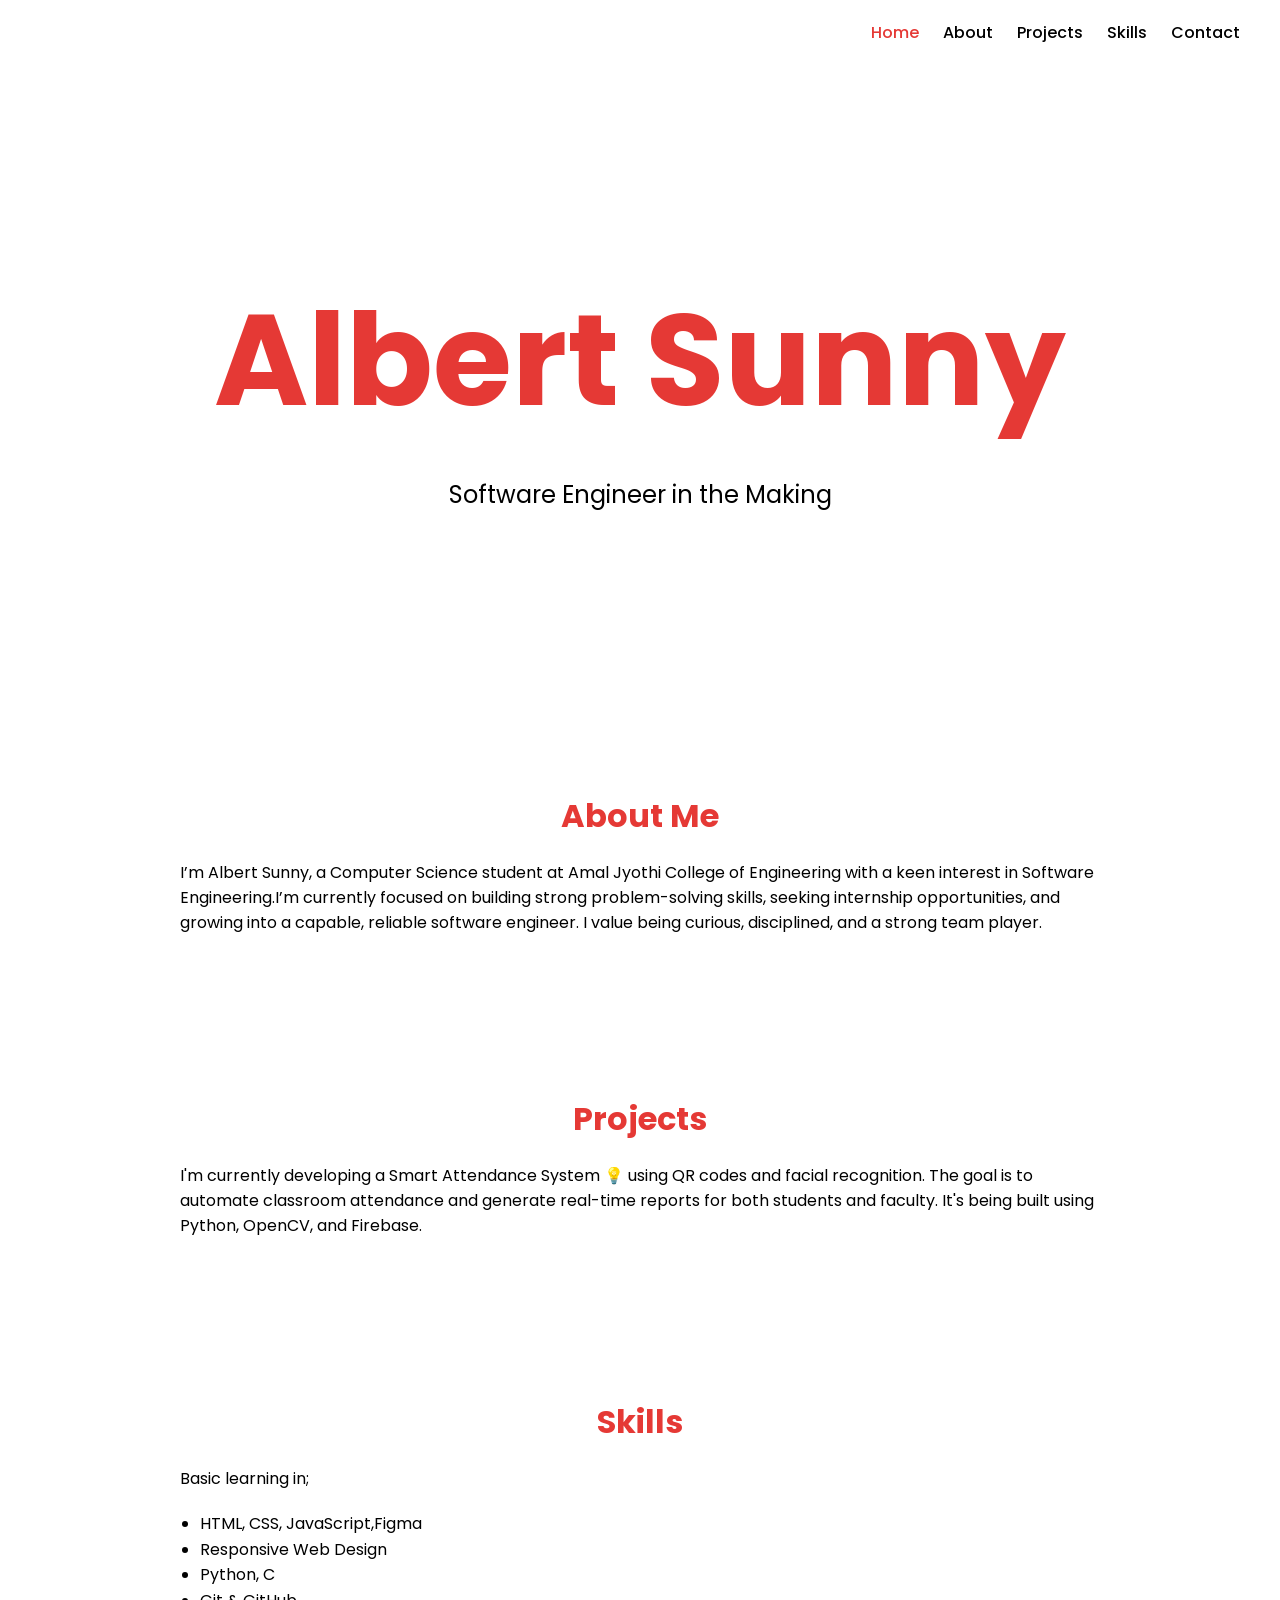
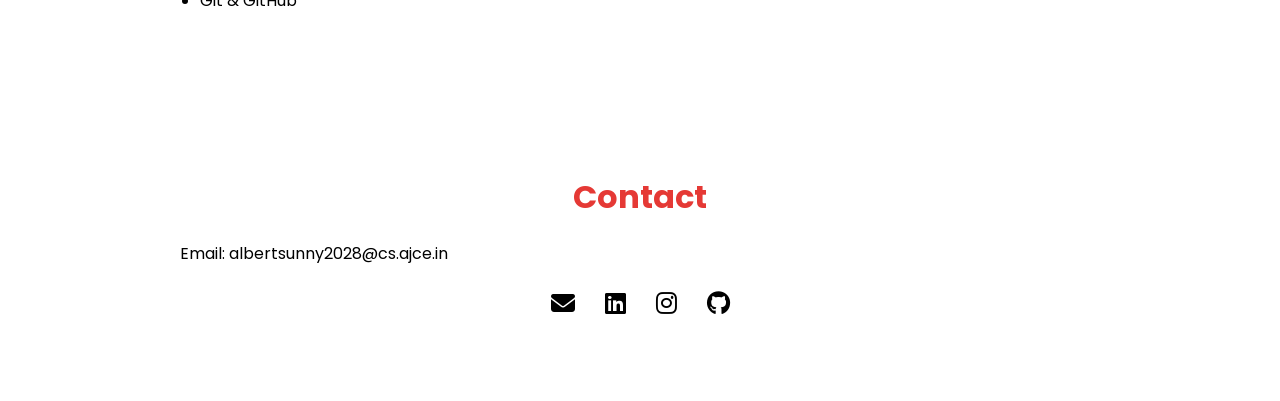
<file: index.html>
<!DOCTYPE html>
<html lang="en">
<head>
  <meta charset="UTF-8" />
  <meta name="viewport" content="width=device-width, initial-scale=1.0"/>
  <title>Albert Sunny | Portfolio</title>
  <link href="https://fonts.googleapis.com/css2?family=Poppins:wght@300;500;700&display=swap" rel="stylesheet">
  <link href="https://cdnjs.cloudflare.com/ajax/libs/font-awesome/6.5.0/css/all.min.css" rel="stylesheet">
  <style>
    :root {
      --white: #ffffff;
      --red: #e53935;
      --black: #000000;
    }

    * {
      margin: 0;
      padding: 0;
      box-sizing: border-box;
    }

    body {
      font-family: 'Poppins', sans-serif;
      background-color: var(--white);
      color: var(--black);
      scroll-behavior: smooth;
    }

    header {
      background: var(--white);
      padding: 20px 40px;
      display: flex;
      justify-content: flex-end;
      align-items: center;
      position: sticky;
      top: 0;
      z-index: 1000;
    }

    nav a {
      margin-left: 20px;
      text-decoration: none;
      color: var(--black);
      font-weight: 500;
      transition: color 0.3s;
    }

    nav a:hover, nav a.active {
      color: var(--red);
    }

    .section {
      padding: 80px 40px;
      max-width: 1000px;
      margin: auto;
    }

    .section h2 {
      font-size: 2rem;
      margin-bottom: 20px;
      color: var(--red);
      text-align: center;
    }

    .hero {
      text-align: center;
      padding: 200px 40px;
    }

    .hero h2 {
      font-size: 8rem;
      margin-bottom: 20px;
      color: var(--red);
      font-weight: 700;
    }

    .hero p {
      font-size: 1.5rem;
      color: var(--black);
    }

    ul {
      margin-top: 20px;
      padding-left: 20px;
    }

    ul li {
      line-height: 1.6;
    }

    .contact-info {
      display: flex;
      justify-content: center;
      gap: 30px;
      font-size: 1.5rem;
      margin-top: 20px;
    }

    .contact-info a {
      color: var(--black);
      transition: color 0.3s;
    }

    .contact-info a:hover {
      color: var(--red);
    }

    footer {
      background: var(--white);
      padding: 20px;
      text-align: center;
      font-size: 0.9rem;
      color: var(--black);
    }

    @media screen and (max-width: 600px) {
      header {
        flex-direction: column;
        align-items: flex-start;
      }

      nav {
        margin-top: 10px;
        display: flex;
        flex-direction: column;
        gap: 10px;
      }

      .hero h2 {
        font-size: 2.5rem;
      }

      .hero p {
        font-size: 1.2rem;
      }

      .contact-info {
        flex-direction: column;
        gap: 15px;
      }
    }
  </style>
</head>
<body>

  <header>
    <nav>
      <a href="#home" class="nav-link">Home</a>
      <a href="#about" class="nav-link">About</a>
      <a href="#projects" class="nav-link">Projects</a>
      <a href="#skills" class="nav-link">Skills</a>
      <a href="#contact" class="nav-link">Contact</a>
    </nav>
  </header>

  <section id="home" class="hero">
    <h2>Albert Sunny</h2>
    <p>Software Engineer in the Making</p>
  </section>

  <section id="about" class="section">
    <h2>About Me</h2>
    <p>
      I’m Albert Sunny, a Computer Science student at Amal Jyothi College of Engineering with a keen interest in Software Engineering.I’m currently focused on building strong problem-solving skills, seeking internship opportunities, and growing into a capable, reliable software engineer. I value being curious, disciplined, and a strong team player.
    </p>
  </section>

  <section id="projects" class="section">
    <h2>Projects</h2>
    <p>I'm currently developing a Smart Attendance System 💡 using QR codes and facial recognition.
      The goal is to automate classroom attendance and generate real-time reports for both students and faculty.
      It's being built using Python, OpenCV, and Firebase.</p>
  </section>

  <section id="skills" class="section">
    <h2>Skills</h2>
<p>Basic learning in;</p>
    <ul>
      <li>HTML, CSS, JavaScript,Figma</li>
      <li>Responsive Web Design</li>
      <li>Python, C </li>
      <li>Git & GitHub</li>
    </ul>
  </section>

  <section id="contact" class="section">
    <h2>Contact</h2>
    <p>Email: albertsunny2028@cs.ajce.in</p>
    <div class="contact-info">
      <a href="mailto:albertsunny2028@cs.ajce.in" title="Email">
        <i class="fas fa-envelope"></i>
      </a>
      <a href="https://www.linkedin.com/in/albert-sunny-655907338" target="_blank" title="LinkedIn">
        <i class="fab fa-linkedin"></i>
      </a>
      <a href="https://www.instagram.com/varki___?utm_source=qr" target="_blank" title="Instagram">
        <i class="fab fa-instagram"></i>
      </a>
      <a href="https://github.com/A1b-Ert" target="_blank" title="GitHub">
        <i class="fab fa-github"></i>
      </a>
    </div>
  </section>

 
  <script>
    const sections = document.querySelectorAll("section");
    const navLinks = document.querySelectorAll(".nav-link");

    window.addEventListener("scroll", () => {
      let current = "";
      sections.forEach((section) => {
        const sectionTop = section.offsetTop - 100;
        if (pageYOffset >= sectionTop) {
          current = section.getAttribute("id");
        }
      });

      navLinks.forEach((link) => {
        link.classList.remove("active");
        if (link.getAttribute("href") === "#" + current) {
          link.classList.add("active");
        }
      });
    });
  </script>

</body>
</html>
</file>
